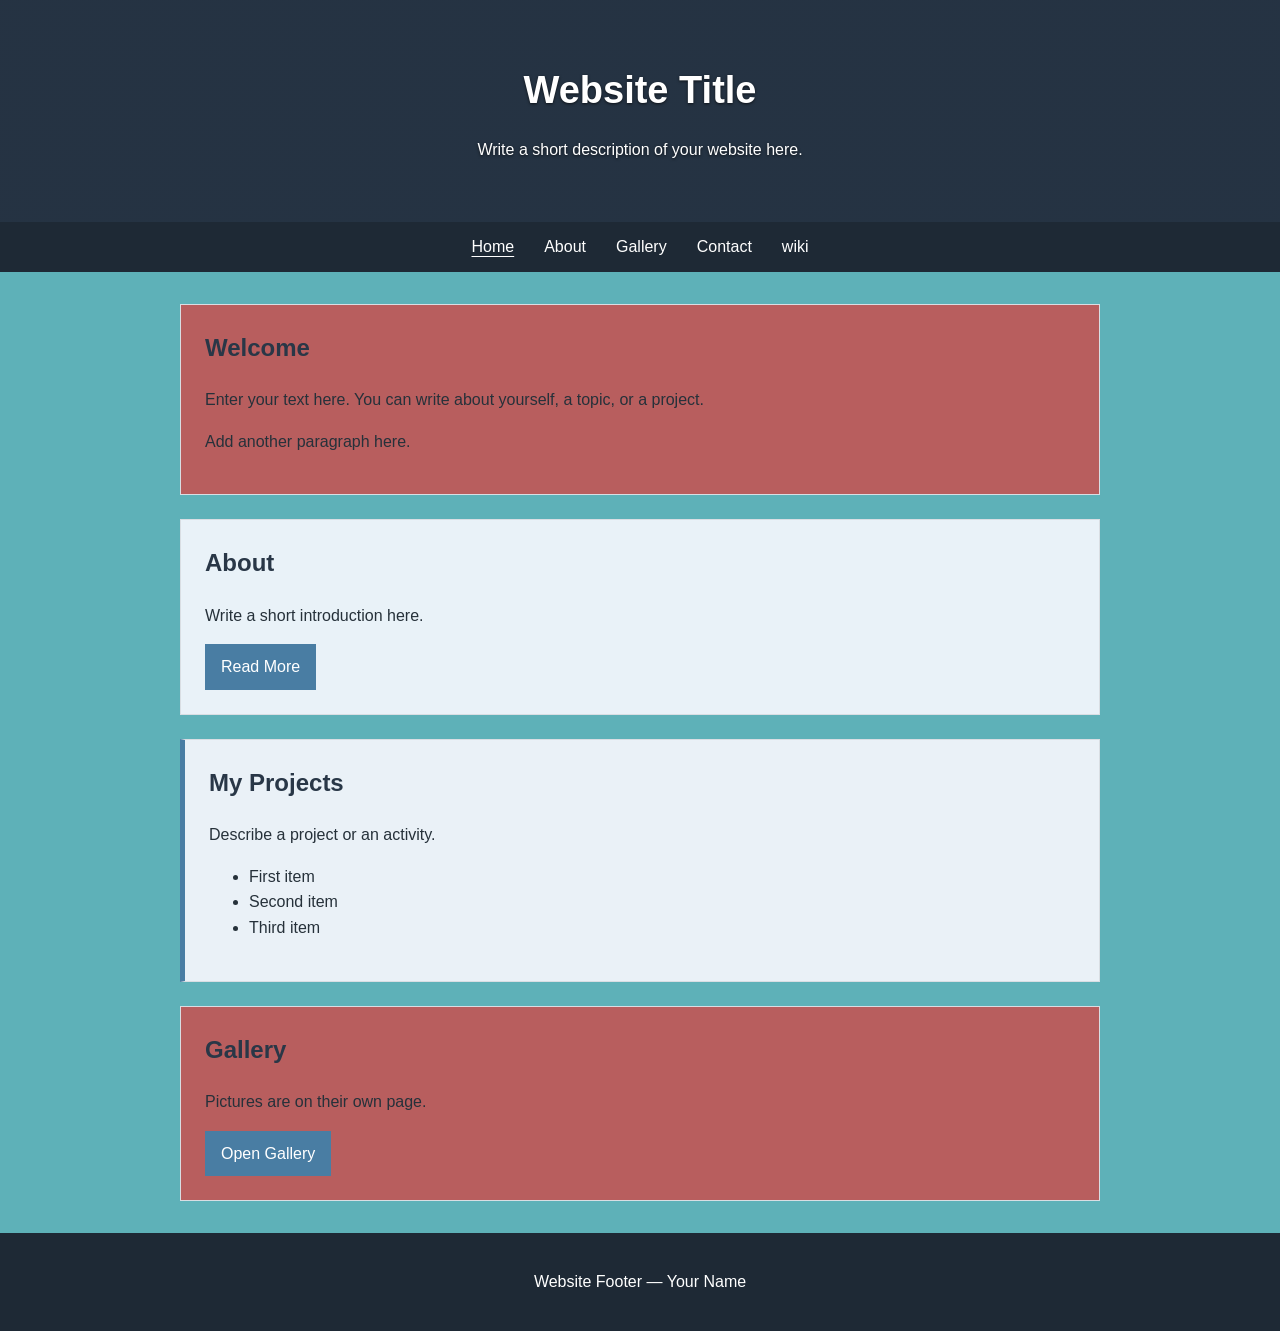
<file: index.html>
<!DOCTYPE html>
<html lang="en">
<head>
  <meta charset="UTF-8">
  <meta name="viewport" content="width=device-width, initial-scale=1.0">
  <title>Home | My Website</title>
  <!-- Change colors, fonts, and the banner image in style.css. -->
  <link rel="stylesheet" href="style.css">
</head>
<body>
  <!-- Replace images/banner.png with your own PNG banner. -->
  <header id="home">
    <h1>Website Title</h1>
    <p>Write a short description of your website here.</p>
  </header>

  <!-- Each navigation link opens a separate HTML file. -->
  <nav>
    <a href="index.html" aria-current="page">Home</a>
    <a href="about.html">About</a>
    <a href="gallery.html">Gallery</a>
    <a href="contact.html">Contact</a>
    <a href="wiki.html">wiki</a>
  </nav>

  <main>
    <!-- SECTION 1: Change the title and paragraphs below. -->
    <section>
      <h2>Welcome</h2>
      <p>Enter your text here. You can write about yourself, a topic, or a project.</p>
      <p>Add another paragraph here.</p>
    </section>

    <!-- SECTION 2: You can also change the section colors in style.css. -->
    <section class="section-muted">
      <h2>About</h2>
      <p>Write a short introduction here.</p>
      <a class="button" href="about.html">Read More</a>
    </section>

    <!-- SECTION 3: Add another heading, text, or list. -->
    <section class="section-accent">
      <h2>My Projects</h2>
      <p>Describe a project or an activity.</p>
      <ul>
        <li>First item</li>
        <li>Second item</li>
        <li>Third item</li>
      </ul>
    </section>

    <!-- SECTION 4: Link to the separate gallery page. -->
    <section>
      <h2>Gallery</h2>
      <p>Pictures are on their own page.</p>
      <a class="button" href="gallery.html">Open Gallery</a>
    </section>
  </main>

  <footer>
    <p>Website Footer — Your Name</p>
  </footer>
</body>
</html>
</file>
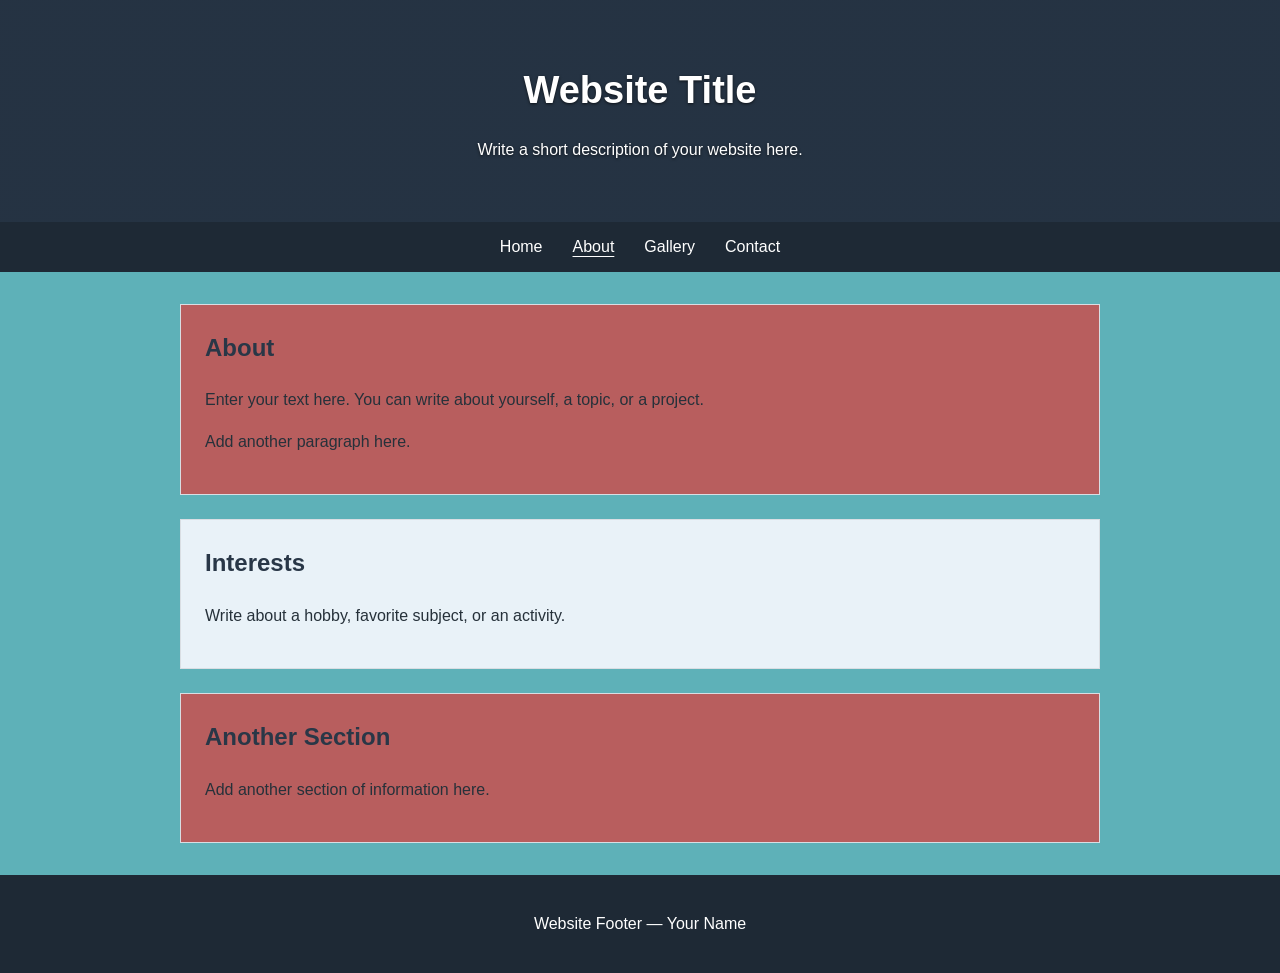
<file: about.html>
<!DOCTYPE html>
<html lang="en">
<head>
  <meta charset="UTF-8">
  <meta name="viewport" content="width=device-width, initial-scale=1.0">
  <title>About | My Website</title>
  <!-- Change colors, fonts, and the banner image in style.css. -->
  <link rel="stylesheet" href="style.css">
</head>
<body>
  <!-- Replace images/banner.png with your own PNG banner. -->
  <header id="home">
    <h1>Website Title</h1>
    <p>Write a short description of your website here.</p>
  </header>

  <!-- Each navigation link opens a separate HTML file. -->
  <nav>
    <a href="index.html">Home</a>
    <a href="about.html" aria-current="page">About</a>
    <a href="gallery.html">Gallery</a>
    <a href="contact.html">Contact</a>
  </nav>

  <main>
    <!-- Change this heading and paragraph. -->
    <section id="about">
      <h2>About</h2>
      <p>Enter your text here. You can write about yourself, a topic, or a project.</p>
      <p>Add another paragraph here.</p>
    </section>
    <section class="section-muted">
      <h2>Interests</h2>
      <p>Write about a hobby, favorite subject, or an activity.</p>
    </section>
    <section>
      <h2>Another Section</h2>
      <p>Add another section of information here.</p>
    </section>
  </main>

  <footer>
    <p>Website Footer — Your Name</p>
  </footer>
</body>
</html>
</file>
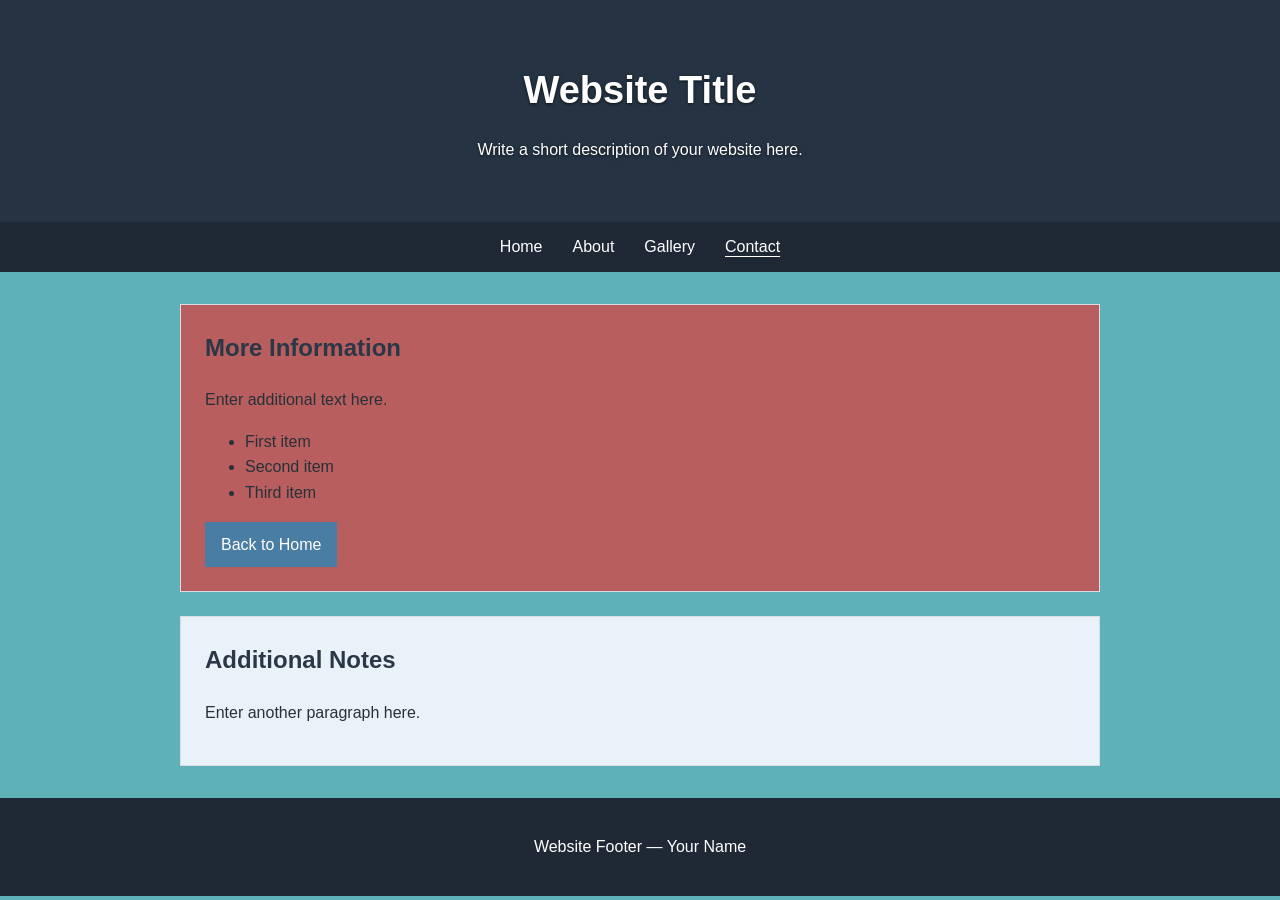
<file: contact.html>
<!DOCTYPE html>
<html lang="en">
<head>
  <meta charset="UTF-8">
  <meta name="viewport" content="width=device-width, initial-scale=1.0">
  <title>Contact | My Website</title>
  <!-- Change colors, fonts, and the banner image in style.css. -->
  <link rel="stylesheet" href="style.css">
</head>
<body>
  <!-- Replace images/banner.png with your own PNG banner. -->
  <header id="home">
    <h1>Website Title</h1>
    <p>Write a short description of your website here.</p>
  </header>

  <!-- Each navigation link opens a separate HTML file. -->
  <nav>
    <a href="index.html">Home</a>
    <a href="about.html">About</a>
    <a href="gallery.html">Gallery</a>
    <a href="contact.html" aria-current="page">Contact</a>
  </nav>

  <main>
    <!-- Edit this section or create another section. -->
    <section id="contact">
      <h2>More Information</h2>
      <p>Enter additional text here.</p>
      <ul>
        <li>First item</li>
        <li>Second item</li>
        <li>Third item</li>
      </ul>
      <a class="button" href="index.html">Back to Home</a>
    </section>
    <section class="section-muted">
      <h2>Additional Notes</h2>
      <p>Enter another paragraph here.</p>
    </section>
  </main>

  <footer>
    <p>Website Footer — Your Name</p>
  </footer>
</body>
</html>
</file>
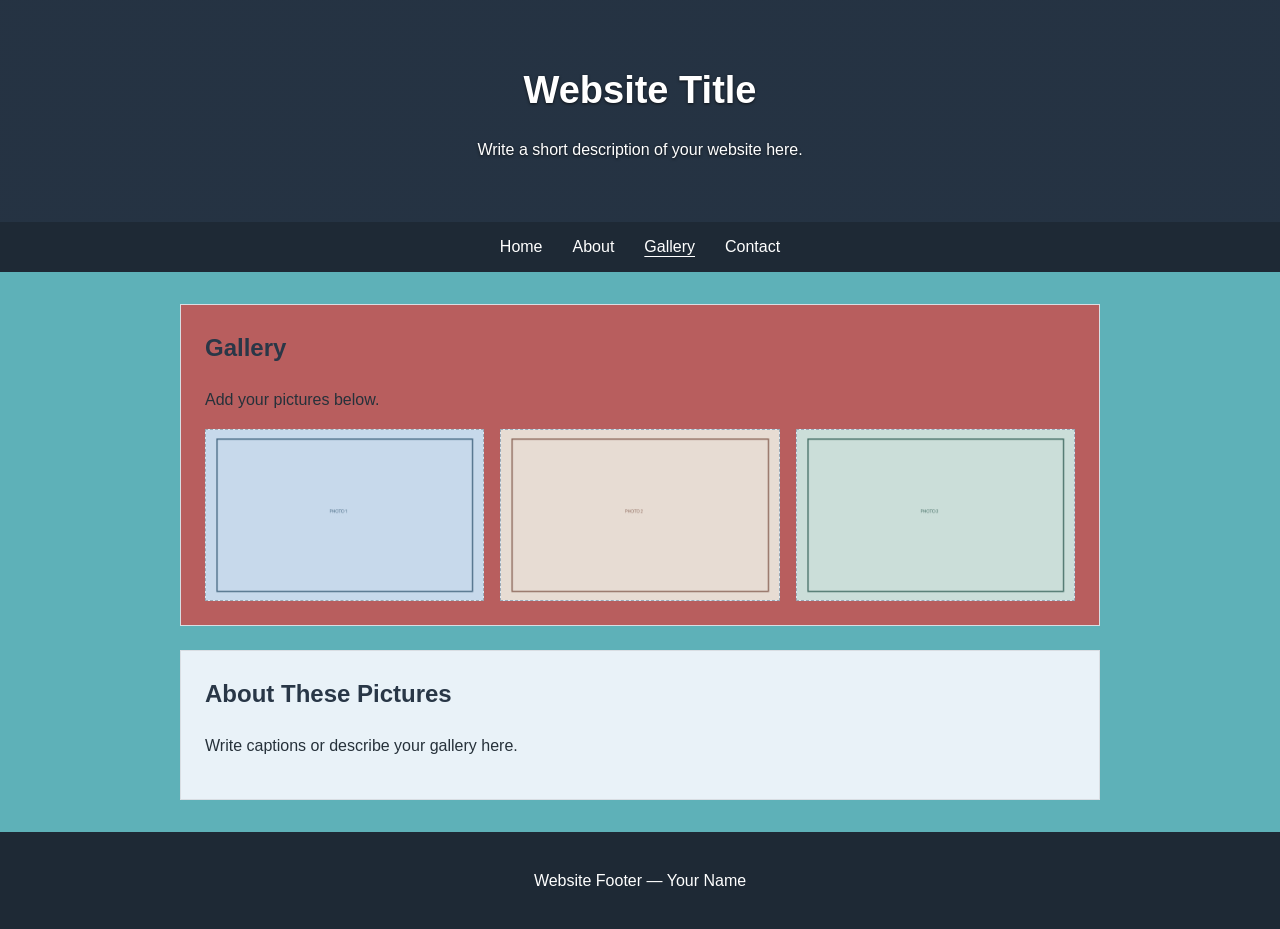
<file: wiki.html>
<!DOCTYPE html>
<html lang="en">
<head>
  <meta charset="UTF-8">
  <meta name="viewport" content="width=device-width, initial-scale=1.0">
  <title>Gallery | My Website</title>
  <!-- Change colors, fonts, and the banner image in style.css. -->
  <link rel="stylesheet" href="style.css">
</head>
<body>
  <!-- Replace images/banner.png with your own PNG banner. -->
  <header id="home">
    <h1>Website Title</h1>
    <p>Write a short description of your website here.</p>
  </header>

  <!-- Each navigation link opens a separate HTML file. -->
  <nav>
    <a href="index.html">Home</a>
    <a href="about.html">About</a>
    <a href="gallery.html" aria-current="page">Gallery</a>
    <a href="contact.html">Contact</a>
  </nav>

  <main>
    <!-- To add a photo, replace a placeholder with:
         <div class="picture"><img src="images/gallery/photo1.png" alt="Description of photo"></div>
         Put your photo in the images folder. -->
    <section id="gallery">
      <h2>Gallery</h2>
      <p>Add your pictures below.</p>
      <div class="gallery">
        <!-- Replace these sample PNG files inside images/gallery/ -->
        <div class="picture"><img src="images/gallery/photo1.png" alt="Gallery image 1"></div>
        <div class="picture"><img src="images/gallery/photo2.png" alt="Gallery image 2"></div>
        <div class="picture"><img src="images/gallery/photo3.png" alt="Gallery image 3"></div>
      </div>
    </section>
    <section class="section-muted">
      <h2>About These Pictures</h2>
      <p>Write captions or describe your gallery here.</p>
    </section>
  </main>

  <footer>
    <p>Website Footer — Your Name</p>
  </footer>
</body>
</html>
</file>
<file: style.css>
/* Change these colors to customize the website. */
    :root {
      --background: #5EB1B8;
      --banner: #293747;
      --navigation: #1e2935;
      --section: #B85E5E;
      --section-muted: #e9f2f8;
      --section-accent: #eaf1f7;
      --text: #26313a;
      --heading: #293747;
      --link: #ffffff;
      --accent: #497da3;
      --section-border: #d9dee3;
      --picture-background: #dce8f1; /* Default gallery placeholder color */
    }

    * { box-sizing: border-box; }
    html { scroll-behavior: smooth; }
    body {
      margin: 0;
      font-family: Arial, sans-serif;
      background: var(--background);
      color: var(--text);
      line-height: 1.6;
    }

    /* Banner: put your PNG file at images/banner.png. */
    /* Replace the file, or change its name below. */
    /* Banner keeps its original dark color if the PNG is missing. */
    /* The image is optional: remove url("images/banner.png") below for solid color. */
    /* Banner */
    header {
      background: linear-gradient(rgba(24,39,55,.25),rgba(24,39,55,.25)), url("images/banner.png") center / cover no-repeat, var(--banner);
      color: white;
      padding: 60px 20px;
      text-align: center;
    }
    header h1 { margin: 0; font-size: 38px; }
    header p { margin-bottom: 0; }

    /* Navigation bar */
    nav {
      background: var(--navigation);
      padding: 12px;
      display: flex;
      justify-content: center;
      gap: 30px;
      flex-wrap: wrap;
    }
    nav a { color: var(--link); text-decoration: none; }
    nav a:hover { text-decoration: underline; }

    main { max-width: 960px; margin: 32px auto; padding: 0 20px; }
    section {
      background: var(--section);
      border: 1px solid var(--section-border);
      padding: 24px;
      margin-bottom: 24px;
    }
    h2 { color: var(--heading); margin-top: 0; }

    /* Image placeholders */
    .gallery {
      display: grid;
      grid-template-columns: repeat(auto-fit, minmax(200px, 1fr));
      gap: 16px;
    }
    .picture {
      background: var(--picture-background);
      border: 1px dashed #9aa8b4;
      min-height: 170px;
      display: flex;
      align-items: center;
      justify-content: center;
      text-align: center;
      color: #536574;
    }
    .picture img { width: 100%; height: 170px; object-fit: cover; display: block; }
    .picture { overflow: hidden; }

    .button {
      display: inline-block;
      color: white;
      background: var(--accent);
      text-decoration: none;
      padding: 10px 16px;
    }
    footer { background: var(--navigation); color: white; text-align: center; padding: 20px; }
  
    /* Optional: add a subtle shade so banner text stays readable over a PNG. */
    header { text-shadow: 0 1px 3px rgba(0,0,0,.65); }
    nav a[aria-current="page"] { text-decoration: underline; text-underline-offset: 4px; }

/* Optional different-colored sections: change these colors or remove the classes. */
.section-muted { background: var(--section-muted); }
.section-accent { background: var(--section-accent); border-left: 5px solid var(--accent); }
</file>
